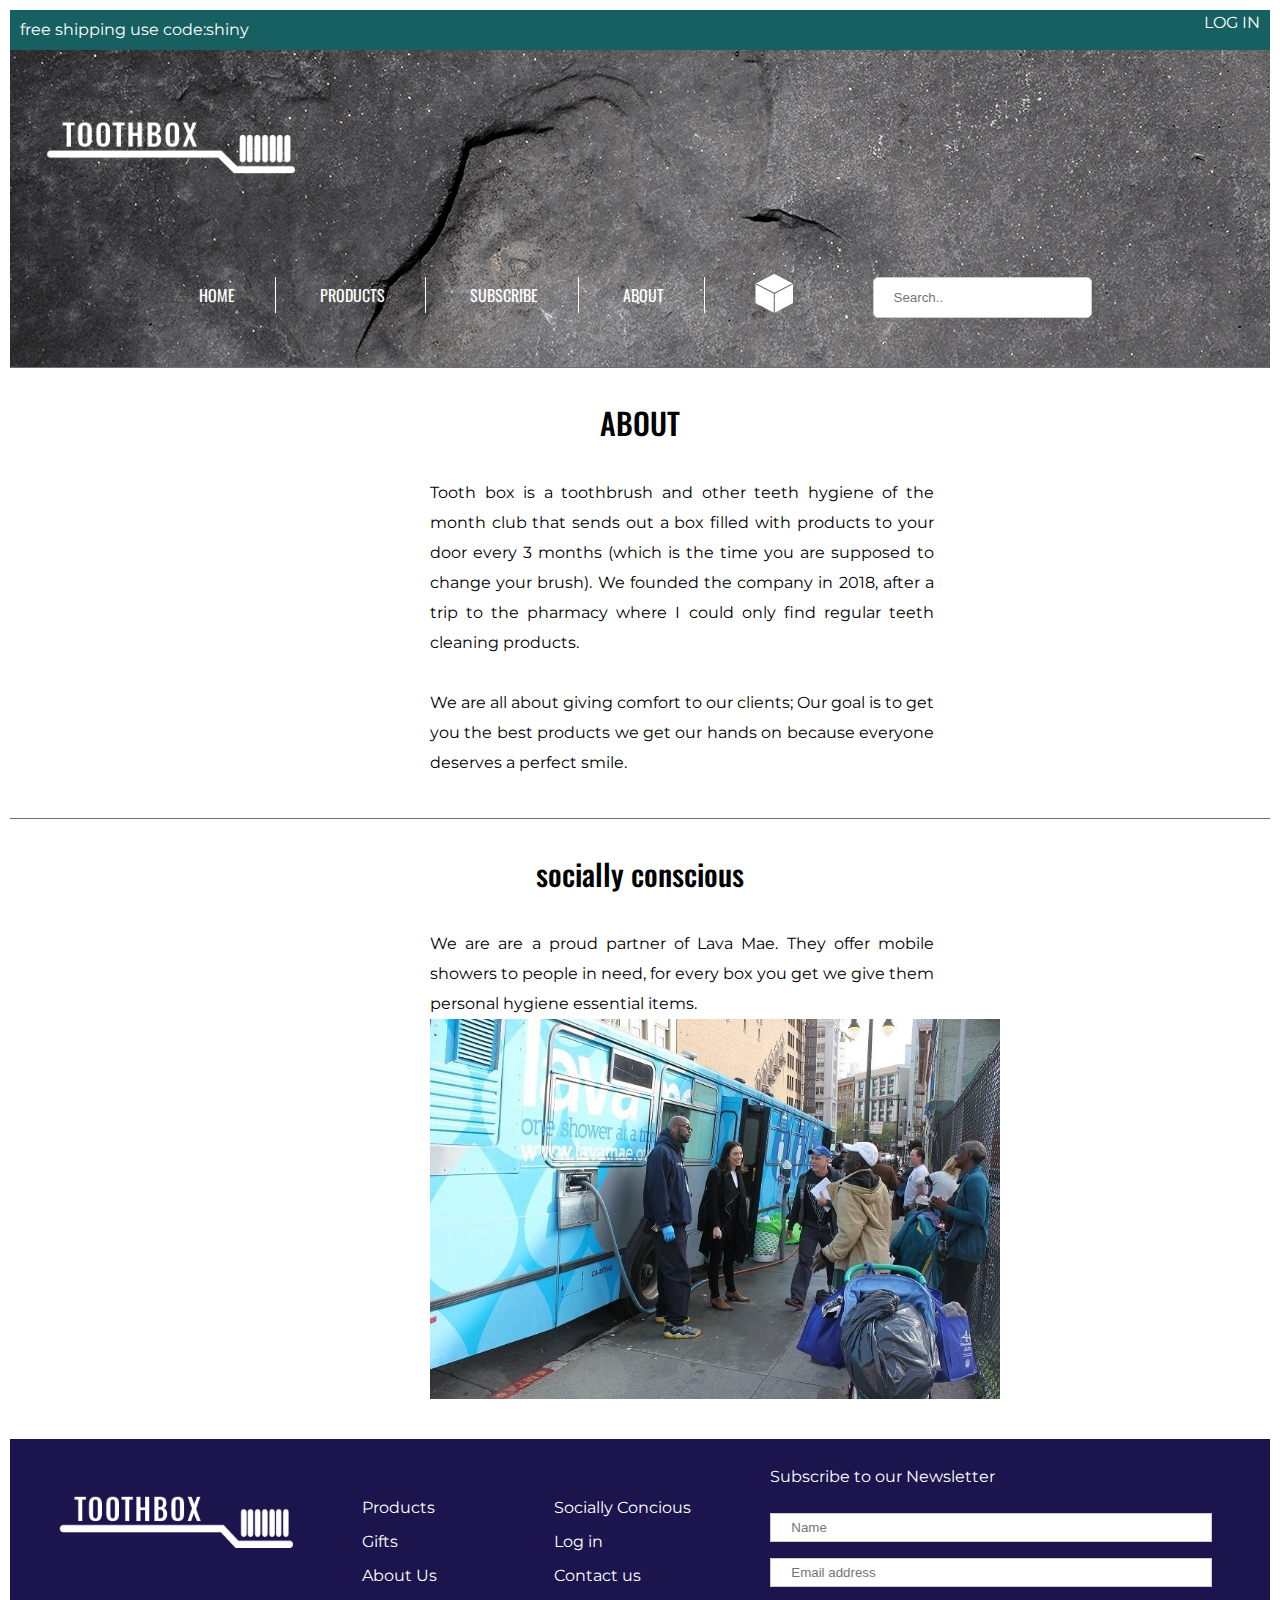
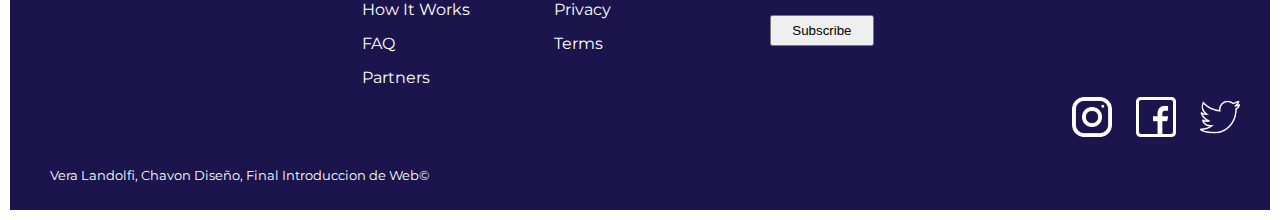
<file: about.html>
<!DOCTYPE html>
<html>
<head>
	<meta charset="utf-8">
	<title>TOOTHBOX|About</title>
	<link rel="stylesheet" type="text/css" href="css/reset.css">
	<link rel="stylesheet" href="css/styles.css">
	<link href="https://fonts.googleapis.com/css?family=Montserrat:300,400,600" rel="stylesheet">
	<link href="https://fonts.googleapis.com/css?family=Oswald:300,400,500" rel="stylesheet">
		<link rel="icon" type="image/png" href="img/favicon-32x32.png" sizes="32x32" />
	<link rel="icon" type="image/png" href="img/favicon-16x16.png" sizes="16x16" />
</head>
<body>
	<div class="preheader">
		<p >free shipping use code: <bold>shiny</bold> </p>
		<a href="login.html">LOG IN</a>
	</div>
<header>
	
	<nav class="menu">
		<div class="logo">
			<img src="img/logo.png">
		</div>
		<ul>
			<li><a href="index.html">HOME</a></li>
			<li><a href="products.html">PRODUCTS</a></li>
			<li><a href="subscribe.html">SUBSCRIBE</a></li>
			<li><a href="about.html">ABOUT</a></li>
			<li><a href="box.html"><img src="img/16.png" class="cubo"></a></li>
			<li><input type="text" placeholder="Search.." class="search"></li>
		</ul>
		
	</nav>

</header>

<div class="parrafos">

	<h1>ABOUT</h1>
	<div class="parrafo">
	<p>Tooth box is a toothbrush and other teeth hygiene of the month club that sends out a box filled with products to your door every 3 months (which is the time you are supposed to change your brush). We founded the company in 2018, after a trip to the pharmacy where I could only find regular teeth cleaning products.<br><br> 

	We are all about giving comfort to our clients; Our goal is to get you the best products we get our hands on because everyone deserves a perfect smile.</p>
</div>

	<h1>socially conscious</h1>
	<div class="parrafo">
	<p>We are are a proud partner of Lava Mae. They offer mobile showers to people in need, for every box you get we give them personal hygiene essential items.</p>
	<img src="img/18.jpg">
</div>
</div>





<footer> 
	<div class="footer">
	<img src="img/logo.png">
	<ul>
		<li><a href="products.html"> Products</a></li>
		<li><a href="gifts.html">Gifts</a></li> 
		<li><a href="about.html">About Us</a></li> 
		<li><a href="#"> How It Works</a></li> 
		<li><a href="#">FAQ</a></li> 
		<li><a href="#">Partners</a></li> 
	</ul>
	<ul>
		<li><a>Socially Concious</a></li> 
		<li><a href="login.html">Log in</a></li> 
		<li><a href="contactus.html"> Contact us</a></li> 
		<li><a href="privacy.html">Privacy</a></li>
		<li><a href="terms.html">Terms</a></li> 
	</ul>


	<form action="action_page.php">
  <div class="container">
    <h2>Subscribe to our Newsletter</h2>
  </div>

  <div class="container" style="">
    <input type="text" placeholder="Name" name="name" required>
    <input type="text" placeholder="Email address" name="mail" required>
  </div>

  <div class="container">
    <input type="submit" value="Subscribe">
  </div>
</form>

</div>
<div class="redes">
<div class="social">
	<a href=""><img src="img/ig.png"></a>
	<a href=""><img src="img/fb.png"></a>
	<a href=""><img src="img/tw.png"></a>
</div>
</div>
<p> Vera Landolfi, Chavon Diseño, Final Introduccion de Web© </p>
</footer>




</body>
</html>
</file>
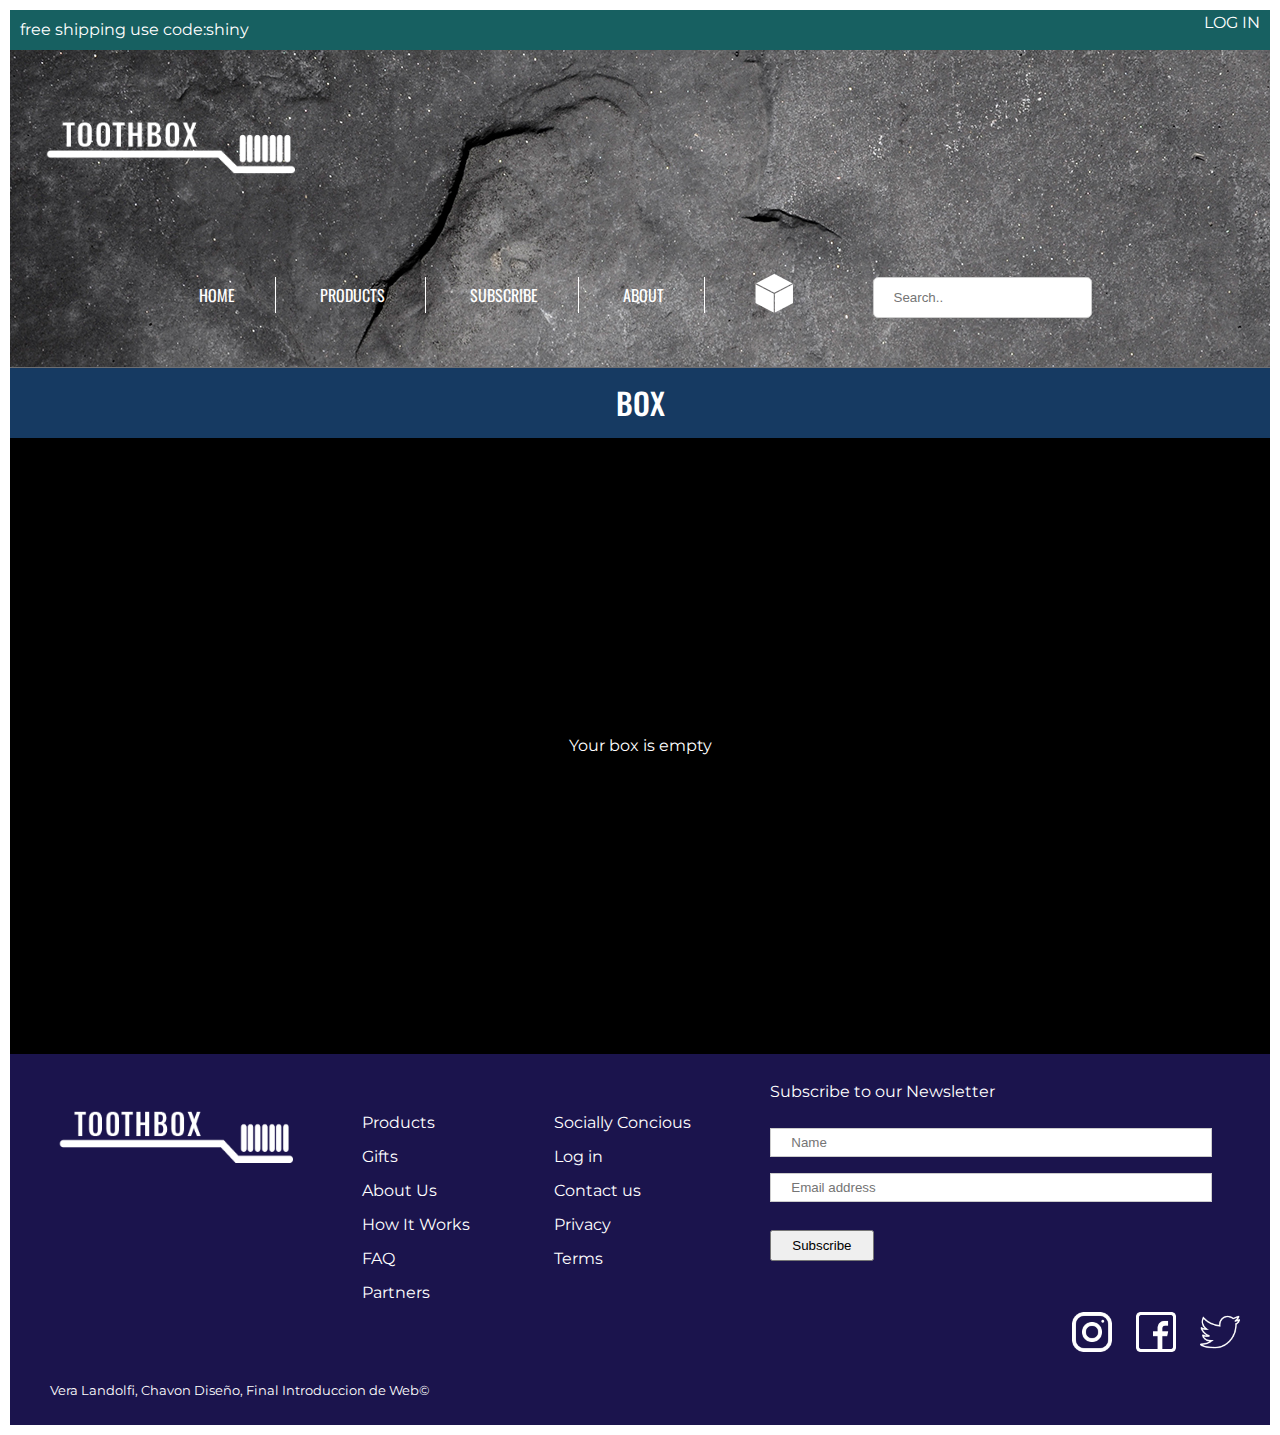
<file: box.html>
<!DOCTYPE html>
<html>
<head>
	<meta charset="utf-8">
	<title>TOOTHBOX|Box</title>
	<link rel="stylesheet" type="text/css" href="css/reset.css">
	<link rel="stylesheet" href="css/styles.css">
	<link href="https://fonts.googleapis.com/css?family=Montserrat:300,400,600" rel="stylesheet">
	<link href="https://fonts.googleapis.com/css?family=Oswald:300,400,500" rel="stylesheet">
	<link rel="icon" type="image/png" href="img/favicon-32x32.png" sizes="32x32" />
	<link rel="icon" type="image/png" href="img/favicon-16x16.png" sizes="16x16" />

</head>
<body>
	<div class="preheader">
		<p >free shipping use code: <bold>shiny</bold> </p>
		<a href="login.html">LOG IN</a>
	</div>
<header>
	
	<nav class="menu">
		<div class="logo">
			<img src="img/logo.png">
		</div>
		<ul>
			<li><a href="index.html">HOME</a></li>
			<li><a href="products.html">PRODUCTS</a></li>
			<li><a href="subscribe.html">SUBSCRIBE</a></li>
			<li><a href="about.html">ABOUT</a></li>
			<li><a href="box.html"><img src="img/16.png" class="cubo"></a></li>
			<li><input type="text" placeholder="Search.." class="search"></li>
		</ul>
		
	</nav>

</header>

<div class="carrito">
	<div>
<h1>BOX</h1>
</div>
<div>
<h2>Your box is empty</h2>
</div>
</div>




<footer> 
	<div class="footer">
	<img src="img/logo.png">
	<ul>
		<li><a href="products.html"> Products</a></li>
		<li><a href="gifts.html">Gifts</a></li> 
		<li><a href="about.html">About Us</a></li> 
		<li><a href="#"> How It Works</a></li> 
		<li><a href="#">FAQ</a></li> 
		<li><a href="#">Partners</a></li> 
	</ul>
	<ul>
		<li><a>Socially Concious</a></li> 
		<li><a href="login.html">Log in</a></li> 
		<li><a href="contactus.html"> Contact us</a></li> 
		<li><a href="privacy.html">Privacy</a></li>
		<li><a href="terms.html">Terms</a></li> 
	</ul>


	<form action="action_page.php">
  <div class="container">
    <h2>Subscribe to our Newsletter</h2>
  </div>

  <div class="container" style="">
    <input type="text" placeholder="Name" name="name" required>
    <input type="text" placeholder="Email address" name="mail" required>
  </div>

  <div class="container">
    <input type="submit" value="Subscribe">
  </div>
</form>

</div>
<div class="redes">
<div class="social">
	<a href=""><img src="img/ig.png"></a>
	<a href=""><img src="img/fb.png"></a>
	<a href=""><img src="img/tw.png"></a>
</div>
</div>
<p> Vera Landolfi, Chavon Diseño, Final Introduccion de Web© </p>
</footer>
	
</body>
</file>
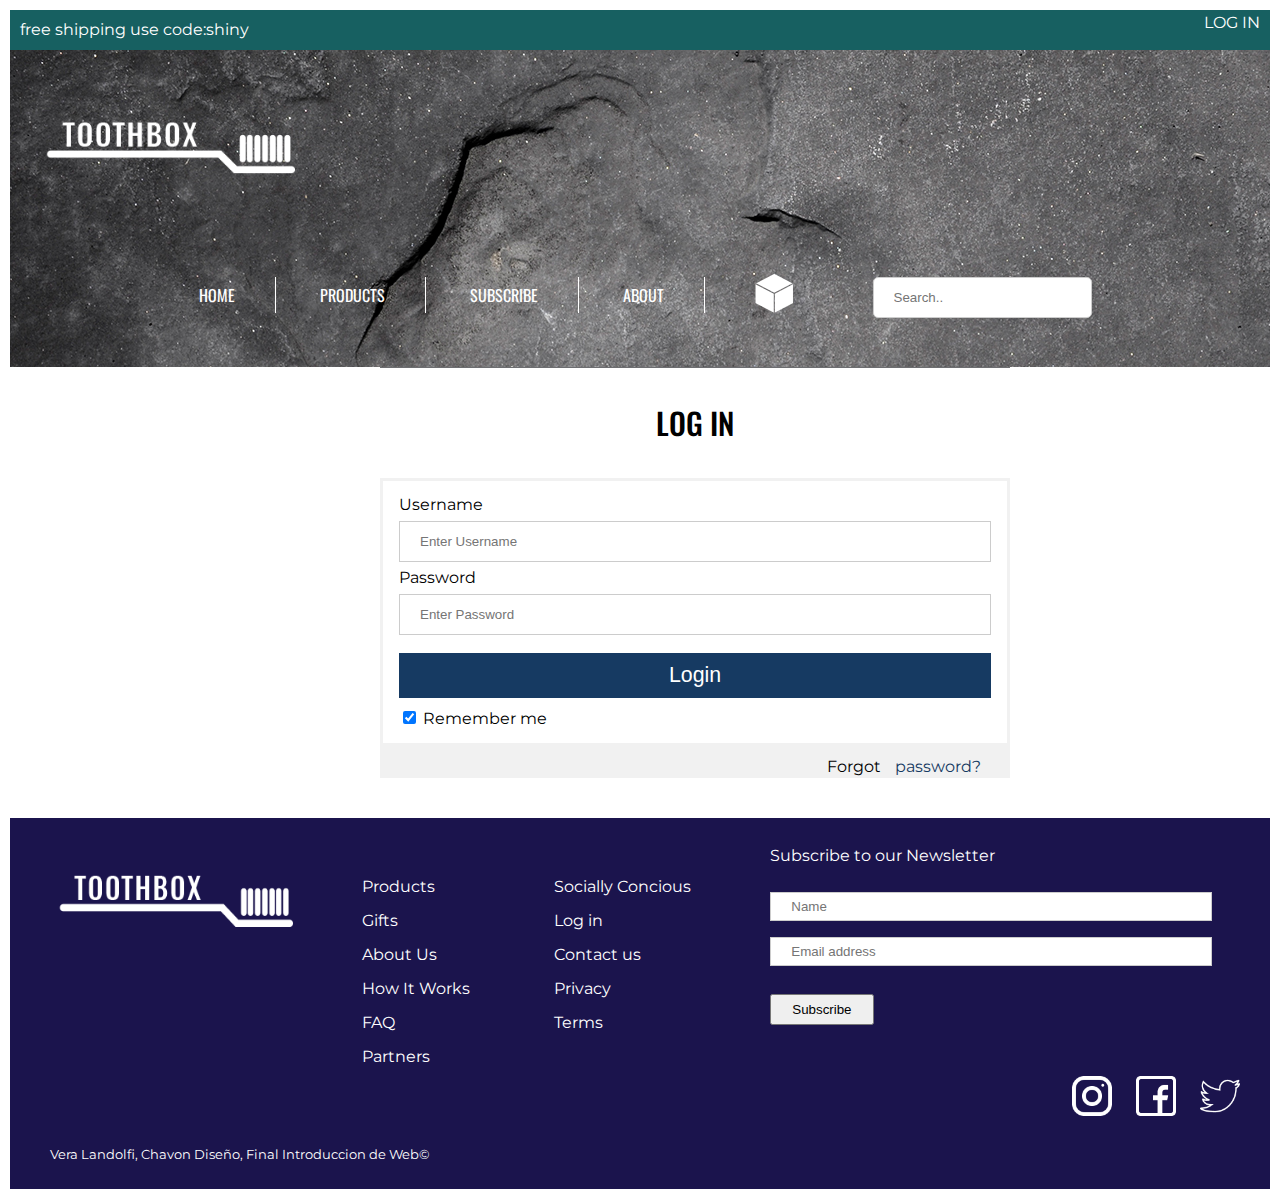
<file: login.html>
<!DOCTYPE html>
<html>
<head>
	<meta charset="utf-8">
	<title>TOOTHBOX|Log In</title>
	<link rel="stylesheet" type="text/css" href="css/reset.css">
	<link rel="stylesheet" href="css/styles.css">
	<link href="https://fonts.googleapis.com/css?family=Montserrat:300,400,600" rel="stylesheet">
	<link href="https://fonts.googleapis.com/css?family=Oswald:300,400,500" rel="stylesheet">
	<link rel="icon" type="image/png" href="img/favicon-32x32.png" sizes="32x32" />
	<link rel="icon" type="image/png" href="img/favicon-16x16.png" sizes="16x16" />
</head>
<body>
	<div class="preheader">
		<p >free shipping use code: <bold>shiny</bold> </p>
		<a href="login.html">LOG IN</a>
	</div>
<header>
	
	<nav class="menu">
		<div class="logo">
			<img src="img/logo.png">
		</div>
		<ul>
			<li><a href="index.html">HOME</a></li>
			<li><a href="products.html">PRODUCTS</a></li>
			<li><a href="subscribe.html">SUBSCRIBE</a></li>
			<li><a href="about.html">ABOUT</a></li>
			<li><a href="box.html"><img src="img/16.png" class="cubo"></a></li>
			<li><input type="text" placeholder="Search.." class="search"></li>
		</ul>
		
	</nav>

</header>

<div class="form">
<h1> LOG IN</h1>
<form action="action_page.php">
  <div class="container">
    <label for="uname"><b>Username</b></label>
    <input type="text" placeholder="Enter Username" name="uname" required>

    <label for="psw"><b>Password</b></label>
    <input type="password" placeholder="Enter Password" name="psw" required>

    <button type="submit">Login</button>
    <label>
      <input type="checkbox" checked="checked" name="remember"> Remember me
    </label>
  </div>

  <div class="container" style="background-color:#f1f1f1">
    <span class="psw">Forgot <a href="#">password?</a></span>
  </div>
</form>
</div>


<footer> 
	<div class="footer">
	<img src="img/logo.png">
	<ul>
		<li><a href="products.html"> Products</a></li>
		<li><a href="gifts.html">Gifts</a></li> 
		<li><a href="about.html">About Us</a></li> 
		<li><a href="#"> How It Works</a></li> 
		<li><a href="#">FAQ</a></li> 
		<li><a href="#">Partners</a></li> 
	</ul>
	<ul>
		<li><a>Socially Concious</a></li> 
		<li><a href="login.html">Log in</a></li> 
		<li><a href="contactus.html"> Contact us</a></li> 
		<li><a href="privacy.html">Privacy</a></li>
		<li><a href="terms.html">Terms</a></li> 
	</ul>


	<form action="action_page.php">
  <div class="container">
    <h2>Subscribe to our Newsletter</h2>
  </div>

  <div class="container" style="">
    <input type="text" placeholder="Name" name="name" required>
    <input type="text" placeholder="Email address" name="mail" required>
  </div>

  <div class="container">
    <input type="submit" value="Subscribe">
  </div>
</form>

</div>
<div class="redes">
<div class="social">
	<a href=""><img src="img/ig.png"></a>
	<a href=""><img src="img/fb.png"></a>
	<a href=""><img src="img/tw.png"></a>
</div>
</div>
<p> Vera Landolfi, Chavon Diseño, Final Introduccion de Web© </p>
</footer>




</body>
</html>
</file>
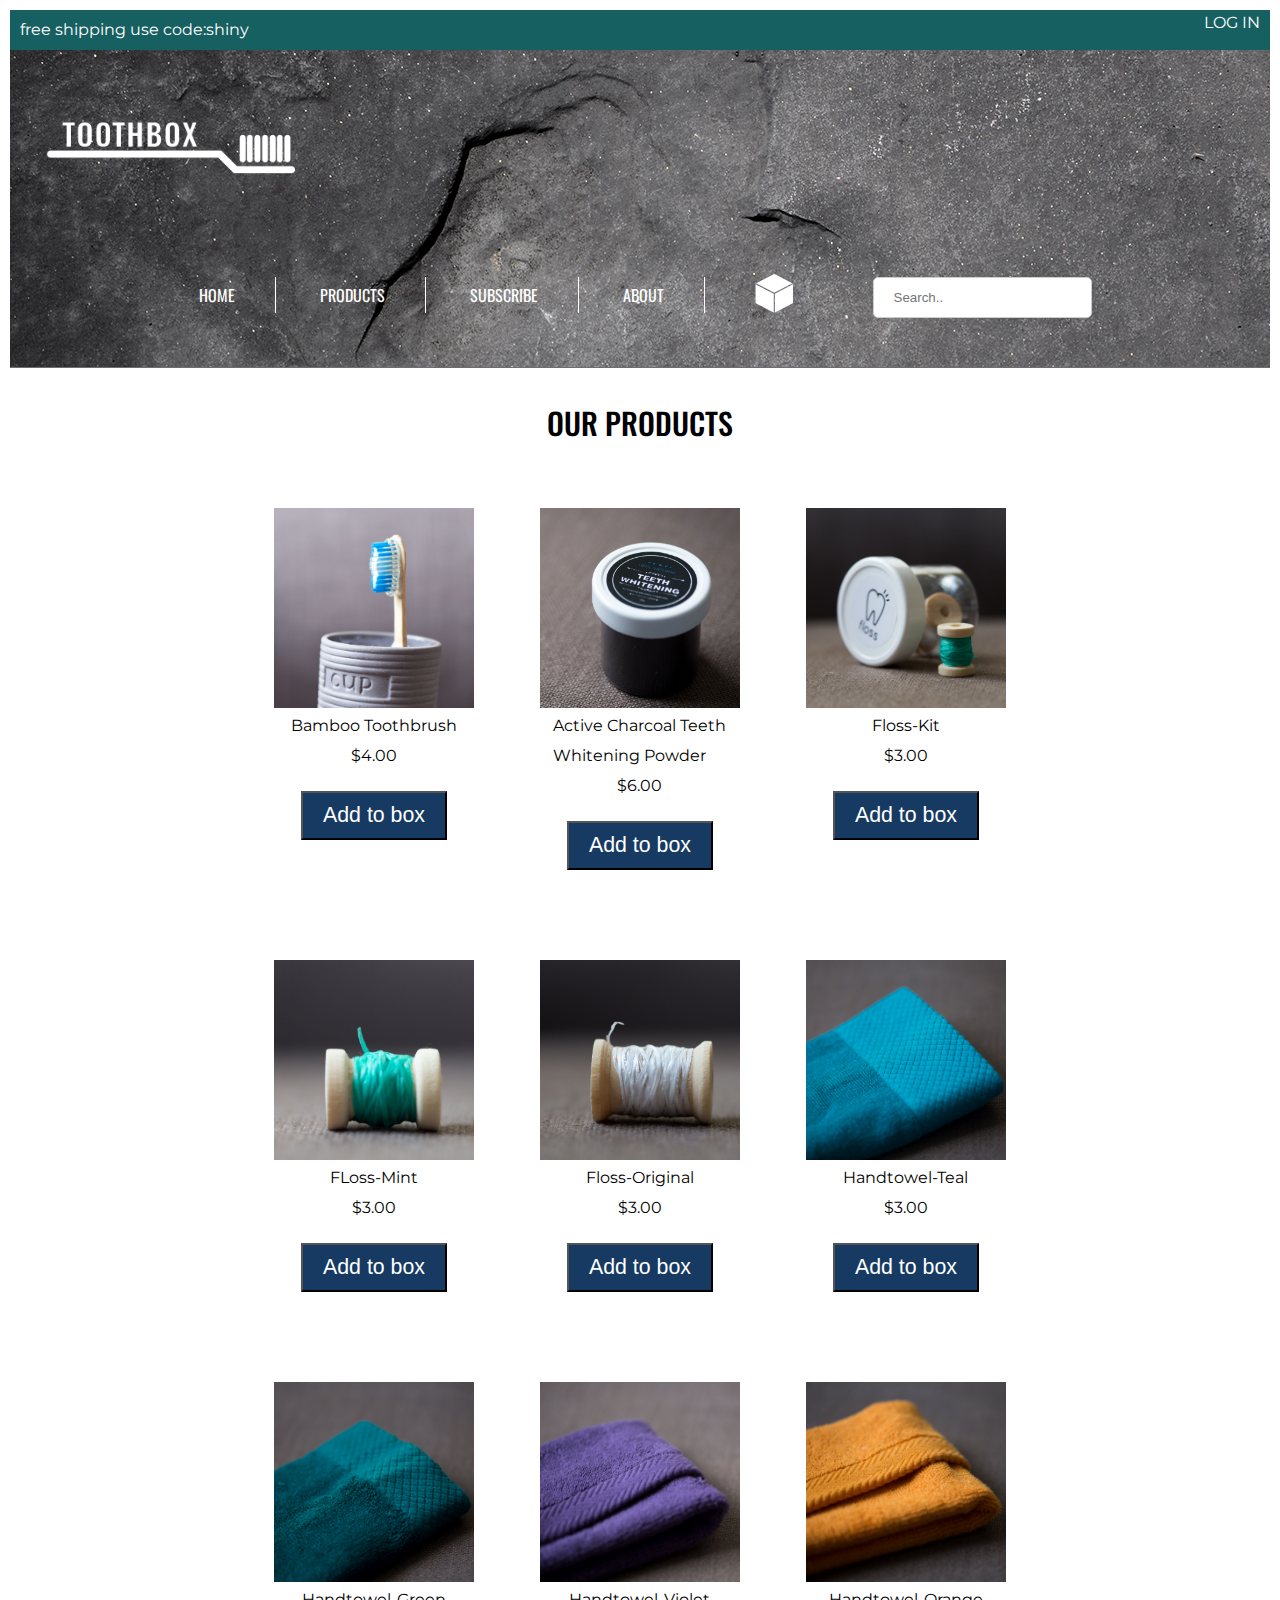
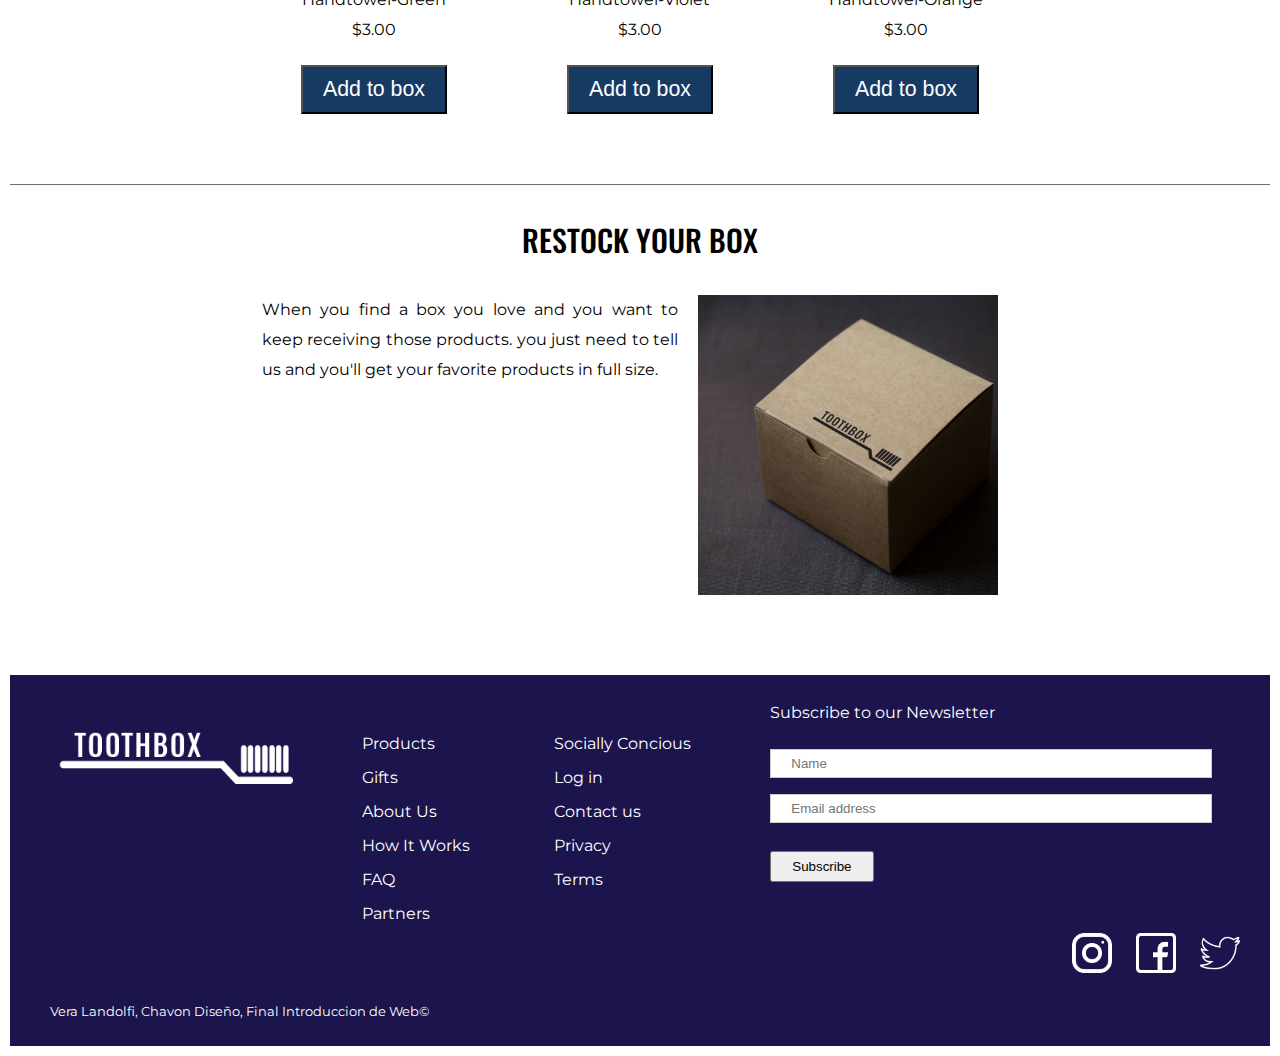
<file: products.html>
<!DOCTYPE html>
<html>
<head>
	<meta charset="utf-8">
	<title>TOOTHBOX|Products</title>
	<link rel="stylesheet" type="text/css" href="css/reset.css">
	<link rel="stylesheet" href="css/styles.css">
	<link href="https://fonts.googleapis.com/css?family=Montserrat:300,400,600" rel="stylesheet">
	<link href="https://fonts.googleapis.com/css?family=Oswald:300,400,500" rel="stylesheet">
		<link rel="icon" type="image/png" href="img/favicon-32x32.png" sizes="32x32" />
	<link rel="icon" type="image/png" href="img/favicon-16x16.png" sizes="16x16" />
</head>
<body>
		<div class="preheader">
		<p >free shipping use code: <bold>shiny</bold> </p>
		<a href="login.html">LOG IN</a>
	</div>
<header>
	
	<nav class="menu">
		<div class="logo">
			<img src="img/logo.png">
		</div>
		<ul>
			<li><a href="index.html">HOME</a></li>
			<li><a href="products.html">PRODUCTS</a></li>
			<li><a href="subscribe.html">SUBSCRIBE</a></li>
			<li><a href="about.html">ABOUT</a></li>
			<li><a href="box.html"><img src="img/16.png" class="cubo"></a></li>
			<li><input type="text" placeholder="Search.." class="search"></li>
		</ul>
		
	</nav>

</header>

<h1>OUR PRODUCTS</h1>

<div class="rows">
	<div class="product">
		<div class="informacion">
		<img src="img/36.jpg">
		<h3> Bamboo Toothbrush</h3>
		<p>$4.00</p>
		<button><a href="box.html">Add to box</a></button>
	</div>
	</div>
	<div class="product">
		<div class="informacion">
		<img src="img/38.jpg">
		<h3>Active Charcoal Teeth <br>Whitening Powder</h3>
		<p>$6.00</p>
		<button><a href="box.html">Add to box</a></button>
	</div>
	</div>
	<div class="product">
		<div class="informacion">
		<img src="img/37.jpg">
		<h3>Floss-Kit</h3>
		<p>$3.00</p>
		<button><a href="box.html">Add to box</a></button>
	</div>
</div>
</div>

<div class="rows">
	<div class="product">
		<div class="informacion">
		<img src="img/34.jpg">
		<h3>FLoss-Mint</h3>
		<p>$3.00</p>
		<button><a href="box.html">Add to box</a></button>
	</div>
	</div>
	<div class="product">
		<div class="informacion">
		<img src="img/35.jpg">
		<h3>Floss-Original</h3>
		<p>$3.00</p>
		<button><a href="box.html">Add to box</a></button>
	</div>
	</div>
	<div class="product">
		<div class="informacion">
		<img src="img/27.jpg">
		<h3>Handtowel-Teal</h3>
		<p>$3.00</p>
		<button><a href="box.html">Add to box</a></button>
	</div>
</div>
</div>

<div class="rows">
	<div class="product">
		<div class="informacion">
		<img src="img/28.jpg">
	<h3>Handtowel-Green</h3>
		<p>$3.00</p>
		<button><a href="box.html">Add to box</a></button>
	</div>
	</div>
	<div class="product">
		<div class="informacion">
		<img src="img/29.jpg">
			<h3>Handtowel-Violet</h3>
		<p>$3.00</p>
		<button><a href="box.html">Add to box</a></button>
	</div>
	</div>
	<div class="product">
		<div class="informacion">
		<img src="img/30.jpg">
		<h3>Handtowel-Orange</h3>
		<p>$3.00</p>
		<button><a href="box.html">Add to box</a></button>
	</div>
</div>
</div>

<div class="stock">
<h1>RESTOCK YOUR BOX</h1>
<div class="restock">
<div class="box">
<p> When you find a box you love and you want to keep receiving those products. you just need to tell us and you'll get your favorite products in full size.</p>


<img class="cajas" src="img/25.jpg">
</div>
</div>
</div>

<footer> 
	<div class="footer">
	<img src="img/logo.png">
	<ul>
		<li><a href="products.html"> Products</a></li>
		<li><a href="gifts.html">Gifts</a></li> 
		<li><a href="about.html">About Us</a></li> 
		<li><a href="#"> How It Works</a></li> 
		<li><a href="#">FAQ</a></li> 
		<li><a href="#">Partners</a></li> 
	</ul>
	<ul>
		<li><a>Socially Concious</a></li> 
		<li><a href="login.html">Log in</a></li> 
		<li><a href="contactus.html"> Contact us</a></li> 
		<li><a href="privacy.html">Privacy</a></li>
		<li><a href="terms.html">Terms</a></li> 
	</ul>


	<form action="action_page.php">
  <div class="container">
    <h2>Subscribe to our Newsletter</h2>
  </div>

  <div class="container" style="">
    <input type="text" placeholder="Name" name="name" required>
    <input type="text" placeholder="Email address" name="mail" required>
  </div>

  <div class="container">
    <input type="submit" value="Subscribe">
  </div>
</form>

</div>
<div class="redes">
<div class="social">
	<a href=""><img src="img/ig.png"></a>
	<a href=""><img src="img/fb.png"></a>
	<a href=""><img src="img/tw.png"></a>
</div>
</div>
<p> Vera Landolfi, Chavon Diseño, Final Introduccion de Web© </p>
</footer>
	
</body>
</file>
<file: css/styles.css>
body{
	font-family: 'Montserrat', sans-serif;
	margin:10px;
	-webkit-font-smoothing: antialiased;
	-moz-osx-font-smoothing: grayscale;
}
/*header*/

.preheader{
	display: flex;
	background-color: #176061;
	justify-content: space-between;
	font-family: 'Montserrat', sans-serif;

}
 a{
	text-decoration: none;
	color: white;
}


.preheader p, a{
	margin:5px 10px;
	color: white;
}

a:hover{
	color: #e57c25;
}



header{
	 background-image: url("../img/2.jpg");
	 background-image: cover;
	text-align: center;
}

.cubo {
	position: relative;
	top: 20px;
}

.logo {
	float: left;
}

.logo img {
	max-width: 250px;
}

.menu li img{
		max-width: 50px;
}

.menu  ul {
  padding: 0px;
  margin: 0px;
  text-align: center;
  display:inline-block;
  vertical-align:top;
  height: 90px;
  margin-top: 30px;
}

header{
	padding: 35px;
}

.menu li{
	display: inline-block;
	padding: 10px 30px;
	color:#000;
	border-right: solid 1px white ;
	font-family: oswald;

}

.menu li:nth-child(5){
	border: none;

}

.menu li:nth-child(6){
	border: none;

}

.menu li a{
	text-decoration: none;
}


.search{
	margin-left: 20px;
	border: 0;
	padding: 6px;
	border-radius: 5px;
}
/*home*/
.slide {
	width:100%; 
	height:800px; 
	overflow:hidden;
	position:relative;
	margin-left: ;
	margin-top: 2px;
	margin-bottom: 5px;
 }

 .slide:nth-child(2){
 	width: 50%;
 	height: 400px;
 	display: flex;
 	justify-content: center;
 	margin-bottom: 60px;
 	margin-left: 355px;
 }
.slide img{ 
	position:absolute; 
	animation:slide 20s infinite;
	opacity:0; 
	width: 100%;
	height: auto;
	}



@keyframes slide {25%{opacity:1;} 40%{opacity:0;}} 
.slide img:nth-child(1){
	animation-delay:0s;
}
.slide img:nth-child(2){
	animation-delay:10s;
}
.slide img:nth-child(3){
	animation-delay:15s;
}


.join{
	display: flex;
	justify-content: center;
	
}


h1{
	border-top:1px solid #6d6e71;
	display: flex;
	flex:1;
	justify-content: center;
	font-size: 30px;
	padding:40px;
	font-family: 'Oswald', sans-serif;
	font-weight: 500;
}

p, h3{
	text-align: justify;
	display: flex;
	line-height: 30px;
	justify-content: center;
}
section img{
	max-width: 200px;
	max-height: 200px;
	margin: 10px;
	margin-top:0;
}
section {
	display: flex;
	justify-content: center;
 	max-width: 100%;
 	margin: 20px;
 	
}

.parrafo{
	width: 40%

}
 
 section img{
 	border-radius:100px; 
 	 }


 .howitworks{
 	border-bottom: 1px solid black;


 }

.howitworks h3{
	margin-top: 50px;
	display: flex;
	justify-content: center;

}
.howitworks button{
	margin-top: 4px;

}
h4{
 font-size: 20px;
 display: flex;
 align-items: center;
 margin-top: 90px;
}

h5{
	font-size: 12px;
	display: flex;
	justify-content: center;
	margin-top: 80px;
	margin-bottom: 20px;
	
}
.parrafoss{
	max-width: 20%
}

.logos{
	display: flex;
	justify-content: center;
	align-items: center;
}
.logos img{
max-width: 75px;
margin: 90px;
margin-top: 0;
margin-bottom:40px;
}
/*products*/

.informacion{
	text-align: center;

}

.rows img{
	width: 200px;
	height: 200px;
}

.rows{
	display: flex;
	justify-content: center;
	margin: 10px;
}

.product{
	margin: 20px;
	text-align: center;

}

.cube{
	display: flex;
	justify-content: center;
	align-items: center;
	width: 70%;
	text-align: justify;
	margin-bottom: 40px;
}

.cube img{
	margin: 10px;
}

.cube p {
	line-height: 25px;
	padding: 20px;
	display:flex;
	justify-content: space-around;
}
.restock{
max-width: 100%;
display: flex;
justify-content:center;
}
.box{
	max-width: 60%;
	display: flex;
	justify-content: center;

}

.stock{
	max-width: 100%;
}


.cajas{
	max-width: 300px;
	max-height: 300px;
	margin: 0 20px  80px 20px ;
}

.product button{
	margin :40px;
	margin-top: 20px;

}

.box a{
	color: #153a62;
	display: flex;
	align-items: flex-end;
	margin-bottom:0px;
}

/*subscribe*/


.subscribe img{
	max-width: 400px;
	margin: 20px;
	margin-top:0;



}
.subscribe{
	width: 100%
}

.info{
	display: flex;
	justify-content: center;
	margin:20px;

}

.filling{
	padding: 20px;
}


.fill{
	margin:20px; 
}
.titulo{
 	line-height: 30px;
 }

 .relleno{
 	margin: 10px;
 }

.stuff{
	display: flex;
	justify-content: center;
}

.stuff img{
	width: 200px;
	margin: 20px;
	margin-bottom: 40px;
	margin top: 0;
}
.faq{
	width: 70%;
	display:flex;
	flex-direction: column;
	margin:20px;
	margin-bottom: 60px;
}

details{
	border: 1px solid #6d6e71;
	padding: 10px;
}
.preguntas{
	width: 100%;
	display: flex;
	justify-content: center;
}
details{
	margin:20px;
}

.custom-select {
  position: relative;
  font-family: Arial;
}
.custom-select select {
  display: none; 
}

.select-selected {
  background-color: #bcbec0;
}
.select-selected:after {
  position: absolute;
  content: "";
  top: 14px;
  right: 10px;
  width: 0;
  height: 0;
  border: 6px solid transparent;
  border-color: #fff transparent transparent transparent;
}
.select-selected.select-arrow-active:after {
  border-color: transparent transparent #fff transparent;
  top: 7px;
}
 .select-items div,.select-selected {
  color: #ffffff;
  padding: 8px 16px;
  border: 1px solid transparent;
  border-color: transparent transparent rgba(0, 0, 0, 0.1) transparent;
  cursor: pointer;
}

.select-items {
  position: absolute;
  background-color: #9e9e9e;
  top: 100%;
  left: 0;
  right: 0;
  z-index: 99;
}

.select-hide {
  display: none;
}
.select-items div:hover, .same-as-selected {
  background-color: rgba(0, 0, 0, 0.1);
}
/*about*/
.parrafos{
	display: flex;
	flex-direction: column;
	width: 100%;
	justify-content: center;
}

.parrafo{ 
	
	text-align: justify;
	margin-bottom: 40px;
	margin-left: 420px;
	max-width: 60%;
	
	

	

}


.parrafo img{
	width: 570px;
	height: auto;
	display: flex;
	
	justify-content: center;
	
}

/*log in*/
.log_in{
display: flex;
justify-content: center; 

}
/* Bordered form */
.form{
	max-width: 50%;
	margin-left: 370px;
	margin-bottom: 40px;
}

form {
    border: 3px solid #f1f1f1;
}

/* Full-width inputs */
input[type=text], input[type=password] {
    width: 100%;
    padding: 12px 20px;
    margin: 8px 0;
    display: inline-block;
    border: 1px solid #ccc;
    box-sizing: border-box;
}


.form button {
 
    color: white;
    padding: 10px 20px;
    margin: 10px 0;
    border: none;
    cursor: pointer;
    width: 100%;
}

.form a{
	color: #153a62;
}
.form a:hover{
	color: #e47b25;
}


button:hover {
    opacity: 0.8;
}




.container {
    padding: 16px;
}

span.psw {
    float: right;
    
}


@media screen and (max-width: 300px) {
    span.psw {
        display: block;
        float: none;
    }
 
}




.caja{
	margin:20px;
}
.containers{
	margin: 20px;
	display: flex;
	justify-content: center;
}

/*footer*/

footer{
	background-color: #1b144d;
	color: white;
	padding: 20px;
}

.footer{
	display: flex;
	justify-content: space-around;
}

footer p{
	padding: 0px 20px;
	padding-top: 20px;
}

footer img{
 max-width: 235px;
 max-height: 125px;
}

 footer .container{
 	padding: 10px;


}

.footer li{
	margin: 4px;
	line-height: 30px;
}

.footer ul{
	padding-top: 30px;
}

footer p{
	font-size: 13px;
	display: flex;
	justify-content: flex-start;
}
.redes{
	display: flex;
	justify-content: flex-end;

}
 .social img{
 	max-height: 40px;


 }

 .boton{
 	width: 100%;
 	display: flex;
	justify-content: center;
 }
button{
	background-color: #163a62;
	margin:80px;
	padding: 10px;
	font-size: 16pt;
	color: #fff;


}

footer form{
	border: none;

}

footer form .container input{
	padding: 6px 20px;
}

/*box*/
.carrito{
	background-color: #000;
	color: #fff;
	text-align:center;

}

.carrito h2{
	padding: 300px;
	
}


.carrito h1{
	background-color: #163a62;
	padding: 20px;

}
</file>
